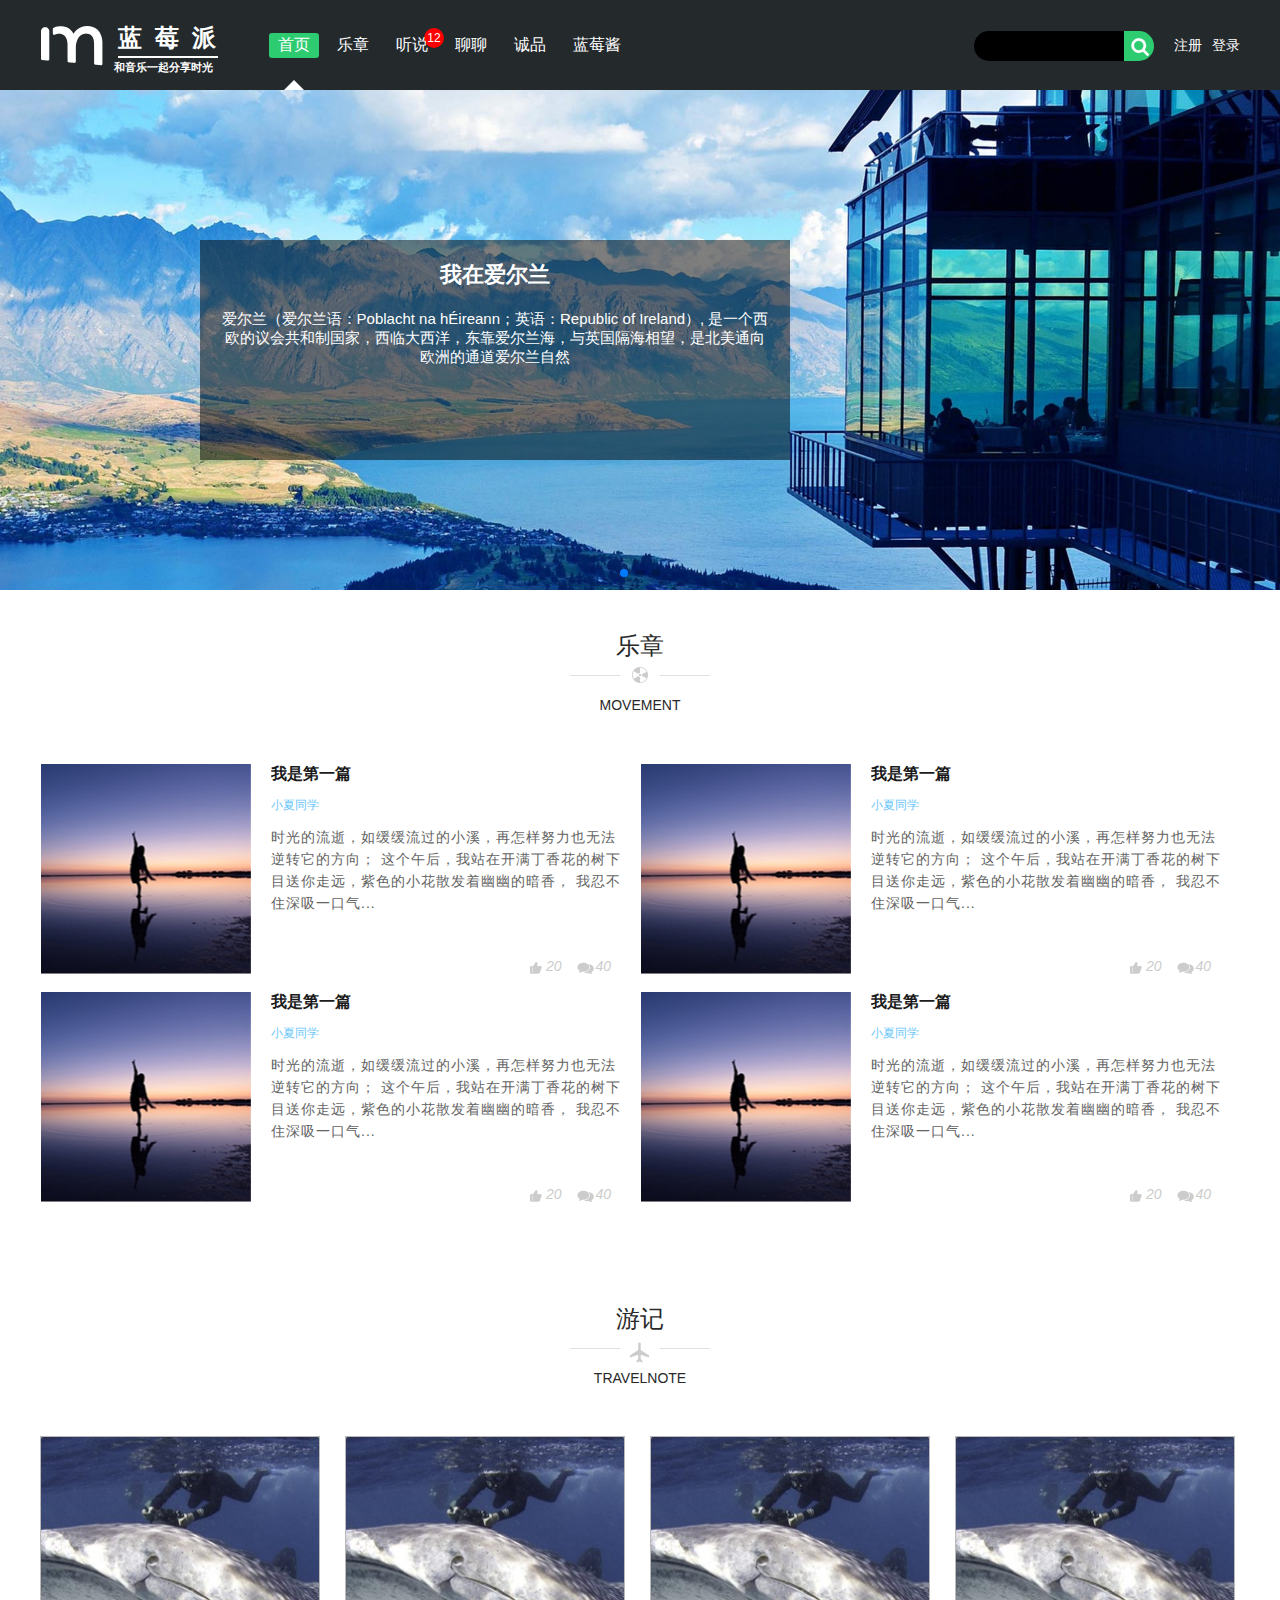
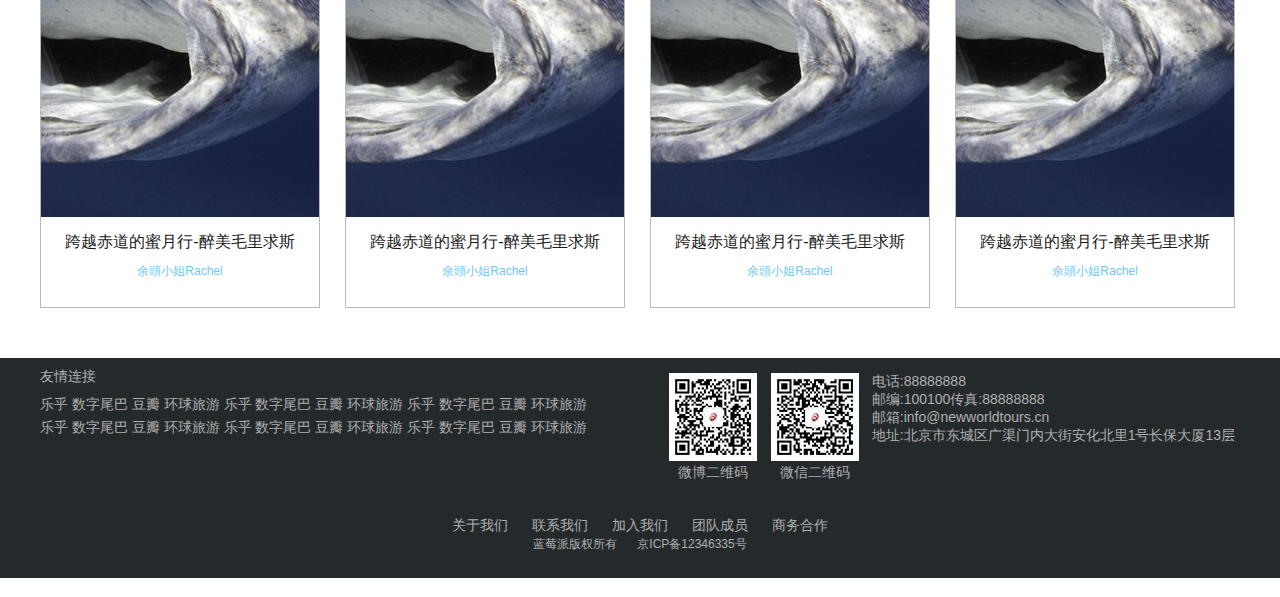
<file: index.html>
<!DOCTYPE html>
<html lang="en">
<head>
    <meta charset="UTF-8">
    <meta http-equiv="X-UA-Compatible" content="IE=edge">
    <meta name="viewport" content="width=device-width, initial-scale=1.0">
    <title>Document</title>
    <link rel="stylesheet" href="./css/common.css">
    <link rel="stylesheet" href="./css/header.css">
    <link rel="stylesheet" href="./css/footer.css">
    <link rel="stylesheet" href="./css/swiper-bundle.min.css">
    <link rel="stylesheet" href="./css/index.css">
    <script src="./js/jquery-3.6.0.min.js"></script>
</head>
<body>

    <!-- 主导航 start -->
    <div class="header">
        <div class="header-in">
            <div class="logo">
                <img src="./images/logo_03.png" alt="">
                <div class="flag-word">
                    <strong>蓝莓派</strong>
                    <h3>和音乐一起分享时光</h3>
                </div>
            </div>
            <div class="main-nav">
                <ul>
                    <li><a href="./index.html" class="navs on">首页</a></li>
                    <li><a href="./yuezhang.html" class="navs">乐章</a></li>
                    <li><span class="ts-num">12</span><a href="./tingshuo.html" class="navs">听说</a></li>
                    <li><a href="./chat.html" class="navs">聊聊</a></li>
                    <li><a href="./chengpin.html" class="navs">诚品</a></li>
                    <li><a href="./blueberryjam.html" class="navs">蓝莓酱</a></li>
                </ul>
            </div>
            <div class="login">
                <div class="search">
                    <form>
                        <input type="search" id="search">
                        <label for="search" id="search-button"></label>
                    </form>
                </div>
                <div class="login-register">
                    <a href="./login.html" class="login">登录</a>
                    <a href="./login.html" class="register">注册</a>
                </div>
            </div>
        </div>
    </div>
    <!-- 主导航 end -->
    
    <!-- 轮播图 start -->
    <div class="swiper">
        <div class="swiper-wrapper">
            <div class="swiper-slide">
                <div class="s-content s1">
                    <div class="text">
                        <h3>我在爱尔兰</h3>
                        <p>爱尔兰（爱尔兰语：Poblacht na hÉireann；英语：Republic of Ireland）, 是一个西欧的议会共和制国家，西临大西洋，东靠爱尔兰海，与英国隔海相望，是北美通向欧洲的通道爱尔兰自然</p>
                    </div>
                </div>
            </div>
            <div class="swiper-slide">
                <div class="s-content s2">
                    <div class="text">
                        <h3>一个人的东京</h3>
                        <p>爱尔兰（爱尔兰语：Poblacht na hÉireann；英语：Republic of Ireland）, 是一个西欧的议会共和制国家，西临大西洋，东靠爱尔兰海，与英国隔海相望，是北美通向欧洲的通道爱尔兰自然</p>
                    </div>
                </div>
            </div>
            <div class="swiper-slide">
                <div class="s-content s3">
                    <div class="text">
                        <h3>普罗旺斯的梦</h3>
                        <p>爱尔兰（爱尔兰语：Poblacht na hÉireann；英语：Republic of Ireland）, 是一个西欧的议会共和制国家，西临大西洋，东靠爱尔兰海，与英国隔海相望，是北美通向欧洲的通道爱尔兰自然</p>
                    </div>
                </div>
            </div>
        </div>
        <div class="swiper-pagination"></div>
    </div>
    <!-- 轮播图 end -->

    <!-- 内容模块 -->
    <div class="main">
        <!-- 乐章 start -->
        <div class="product">
            <a href="#" class="p-title">
                <span class="p-title-l">乐章</span>
                <div class="icon">
                    <img src="./images/yuezhangIcon_05.png" alt="">
                </div>
                <span class="p-title-t">MOVEMENT</span>
            </a>
            <div class="p-details">
                <ul class="d-list">
                    <li class="d-item">
                        <div class="item-img">
                            <a href="#">
                                <img src="./images/yuezhangPic_05.png" alt="">
                            </a>
                        </div>
                        <div class="item-text">
                            <a href="#" class="text-title">我是第一篇</a>
                            <a href="#" class="text-author">小夏同学</a>
                            <p class="text-content">
                                时光的流逝，如缓缓流过的小溪，再怎样努力也无法逆转它的方向；
                                这个午后，我站在开满丁香花的树下目送你走远，紫色的小花散发着幽幽的暗香，
                                我忍不住深吸一口气...
                            </p>
                            <div class="comment">
                                <i class="zan-num">20</i>
                                <i class="zan-icon"></i>
                                <i class="comment-num">40</i>
                                <i class="comment-icon"></i>
                            </div>
                        </div>
                    </li>
                    <li class="d-item">
                        <div class="item-img">
                            <a href="#">
                                <img src="./images/yuezhangPic_05.png" alt="">
                            </a>
                        </div>
                        <div class="item-text">
                            <a href="#" class="text-title">我是第一篇</a>
                            <a href="#" class="text-author">小夏同学</a>
                            <p class="text-content">
                                时光的流逝，如缓缓流过的小溪，再怎样努力也无法逆转它的方向；
                                这个午后，我站在开满丁香花的树下目送你走远，紫色的小花散发着幽幽的暗香，
                                我忍不住深吸一口气...
                            </p>
                            <div class="comment">
                                <i class="zan-num">20</i>
                                <i class="zan-icon"></i>
                                <i class="comment-num">40</i>
                                <i class="comment-icon"></i>
                            </div>
                        </div>
                    </li>
                    <li class="d-item">
                        <div class="item-img">
                            <a href="#">
                                <img src="./images/yuezhangPic_05.png" alt="">
                            </a>
                        </div>
                        <div class="item-text">
                            <a href="#" class="text-title">我是第一篇</a>
                            <a href="#" class="text-author">小夏同学</a>
                            <p class="text-content">
                                时光的流逝，如缓缓流过的小溪，再怎样努力也无法逆转它的方向；
                                这个午后，我站在开满丁香花的树下目送你走远，紫色的小花散发着幽幽的暗香，
                                我忍不住深吸一口气...
                            </p>
                            <div class="comment">
                                <i class="zan-num">20</i>
                                <i class="zan-icon"></i>
                                <i class="comment-num">40</i>
                                <i class="comment-icon"></i>
                            </div>
                        </div>
                    </li>
                    <li class="d-item">
                        <div class="item-img">
                            <a href="#">
                                <img src="./images/yuezhangPic_05.png" alt="">
                            </a>
                        </div>
                        <div class="item-text">
                            <a href="#" class="text-title">我是第一篇</a>
                            <a href="#" class="text-author">小夏同学</a>
                            <p class="text-content">
                                时光的流逝，如缓缓流过的小溪，再怎样努力也无法逆转它的方向；
                                这个午后，我站在开满丁香花的树下目送你走远，紫色的小花散发着幽幽的暗香，
                                我忍不住深吸一口气...
                            </p>
                            <div class="comment">
                                <i class="zan-num">20</i>
                                <i class="zan-icon"></i>
                                <i class="comment-num">40</i>
                                <i class="comment-icon"></i>
                            </div>
                        </div>
                    </li>
                </ul>
            </div>
        </div>
        <!-- 乐章 end -->

        <!-- 游记 start -->
        <div class="product">
            <a href="#" class="p-title">
                <span class="p-title-l">游记</span>
                <div class="icon">
                    <img src="./images/youjiIcon_38.png" alt="">
                </div>
                <span class="p-title-t">TRAVELNOTE</span>
            </a>
            <div class="p-details">
                <ul class="note-list">
                    <li class="note">
                        <a href="#">
                            <img src="./images/youji_38.png" alt="">
                            <p class="note-title">跨越赤道的蜜月行-醉美毛里求斯</p>
                            <p class="note-author">余頭小姐Rachel</p>
                            <div class="note-desc">
                                <p class="note-desc-content">花の時光旅行 【時光旅行】年轻就是 用来折腾的，有力气去想，  去做，而是为了稳定丢掉青春，为了平淡丢掉梦</p>
                            </div>
                        </a>
                    </li>
                    <li class="note">
                        <a href="#">
                            <img src="./images/youji_38.png" alt="">
                            <p class="note-title">跨越赤道的蜜月行-醉美毛里求斯</p>
                            <p class="note-author">余頭小姐Rachel</p>
                            <div class="note-desc">
                                <p class="note-desc-content">花の時光旅行 【時光旅行】年轻就是 用来折腾的，有力气去想，  去做，而是为了稳定丢掉青春，为了平淡丢掉梦</p>
                            </div>
                        </a>
                    </li>
                    <li class="note">
                        <a href="#">
                            <img src="./images/youji_38.png" alt="">
                            <p class="note-title">跨越赤道的蜜月行-醉美毛里求斯</p>
                            <p class="note-author">余頭小姐Rachel</p>
                            <div class="note-desc">
                                <p class="note-desc-content">花の時光旅行 【時光旅行】年轻就是 用来折腾的，有力气去想，  去做，而是为了稳定丢掉青春，为了平淡丢掉梦</p>
                            </div>
                        </a>
                    </li>
                    <li class="note">
                        <a href="#">
                            <img src="./images/youji_38.png" alt="">
                            <p class="note-title">跨越赤道的蜜月行-醉美毛里求斯</p>
                            <p class="note-author">余頭小姐Rachel</p>
                            <div class="note-desc">
                                <p class="note-desc-content">花の時光旅行 【時光旅行】年轻就是 用来折腾的，有力气去想，  去做，而是为了稳定丢掉青春，为了平淡丢掉梦</p>
                            </div>
                        </a>
                    </li>
                </ul>
            </div>
        </div>
        <!-- 游记 end -->
    </div>

    <!-- 底部 start -->
    <div class="footer">
        <div class="blin-content">
            <div class="link-left">
                <span>友情连接</span>
                <p class="link-left-content">
                    <a href="#">乐乎</a>
                    <a href="#">数字尾巴</a>
                    <a href="#">豆瓣</a>
                    <a href="#">环球旅游</a>
                    <a href="#">乐乎</a>
                    <a href="#">数字尾巴</a>
                    <a href="#">豆瓣</a>
                    <a href="#">环球旅游</a>
                    <a href="#">乐乎</a>
                    <a href="#">数字尾巴</a>
                    <a href="#">豆瓣</a>
                    <a href="#">环球旅游</a>
                    <a href="#">乐乎</a>
                    <a href="#">数字尾巴</a>
                    <a href="#">豆瓣</a>
                    <a href="#">环球旅游</a>
                    <a href="#">乐乎</a>
                    <a href="#">数字尾巴</a>
                    <a href="#">豆瓣</a>
                    <a href="#">环球旅游</a>
                    <a href="#">乐乎</a>
                    <a href="#">数字尾巴</a>
                    <a href="#">豆瓣</a>
                    <a href="#">环球旅游</a>
                </p>
            </div>
            <div class="link-right">
                <div class="weibo">
                    <img src="./images/footer-ewm1.jpg" alt="">
                    <span>微博二维码</span>
                </div>
                <div class="weixin">
                    <img src="./images/footer-ewm2.jpg" alt="">
                    <span>微信二维码</span>
                </div>
                <div class="connect">
                    <p>电话:88888888</p>
                    <p><i>邮编:100100</i><i>传真:88888888</i></p>
                    <p>邮箱:info@newworldtours.cn</p>
                    <p>地址:北京市东城区广渠门内大街安化北里1号长保大厦13层</p>
                </div>
            </div>
        </div>
        <div class="bottom">
            <div class="bot-content">
                <span><a href="#">关于我们</a></span>
                <span><a href="#">联系我们</a></span>
                <span><a href="#">加入我们</a></span>
                <span><a href="#">团队成员</a></span>
                <span><a href="#">商务合作</a></span>
                <p class="bot-foot">
                    <em>蓝莓派版权所有</em><em>京ICP备12346335号</em>
                </p>
            </div>
        </div>
    </div>
    <!-- 底部 end -->



    <script src="./js/swiper-bundle.min.js"></script>
    <script src="./js/index.js"></script>
</body>
</html>
</file>
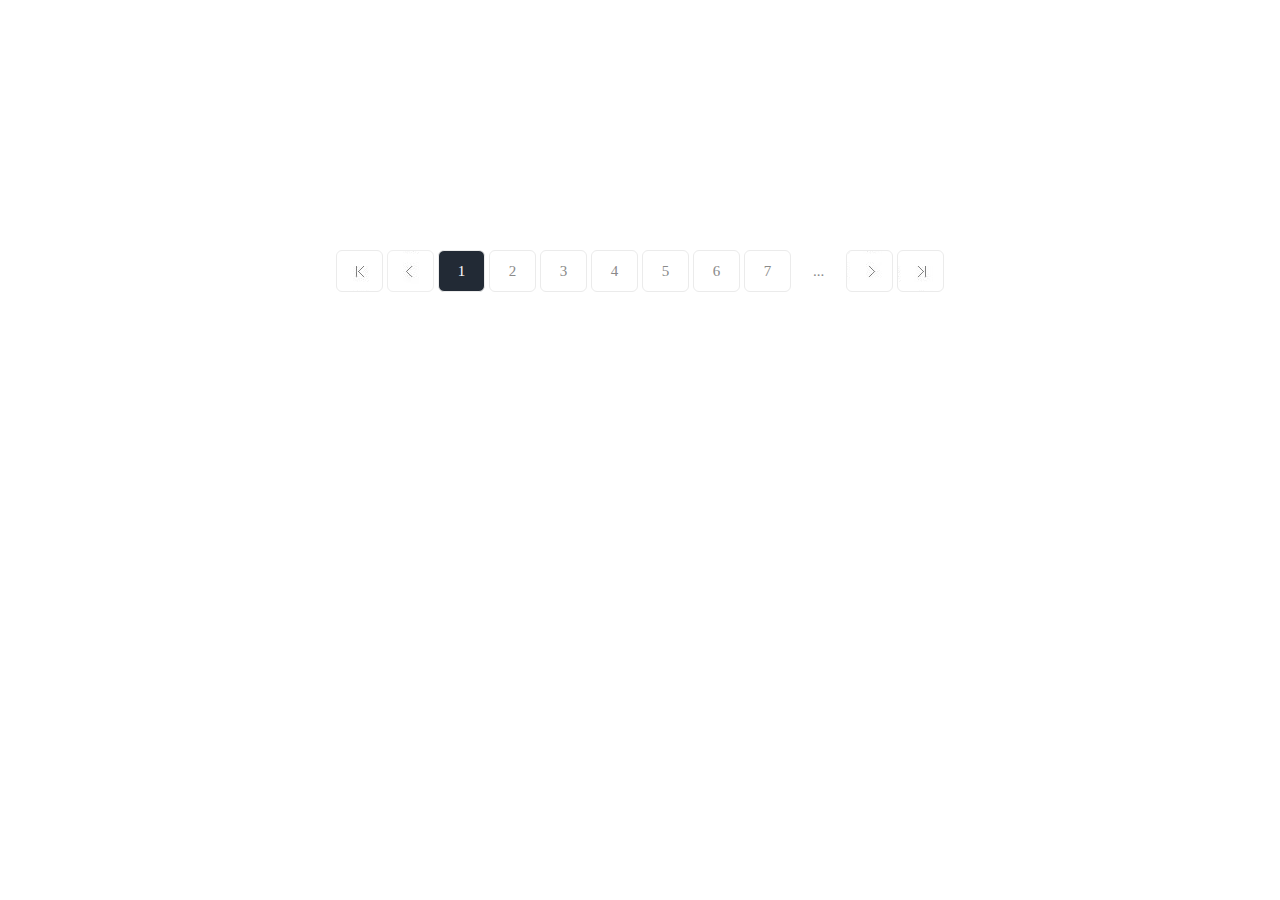
<file: tools/pagination/index.html>
<!DOCTYPE html>
<html>
	<head>
		<meta charset="utf-8" />
		<title>分页</title>
		<link rel="stylesheet" type="text/css" href="css/page.css">
	</head>
	<body>
		
		<div style="text-align: center;margin:250px auto;">
			<div id="pager" class="pager clearfix">
			</div>
		</div>
		
	</body>
	
	<script src="./js/jquery.min.js"></script>
	<script src="js/jquery.z-pager.js"></script>
	<script type="text/javascript">
		$("#pager").zPager({
			totalData: 55
		});
		
		function currentPage(currentPage){
			/*
				触发页码数位置： Page/js/jquery.z-pager.js 64行
			*/
			console.log("当前页码数：" + currentPage);
		}
		
	</script>
	
</html>
</file>
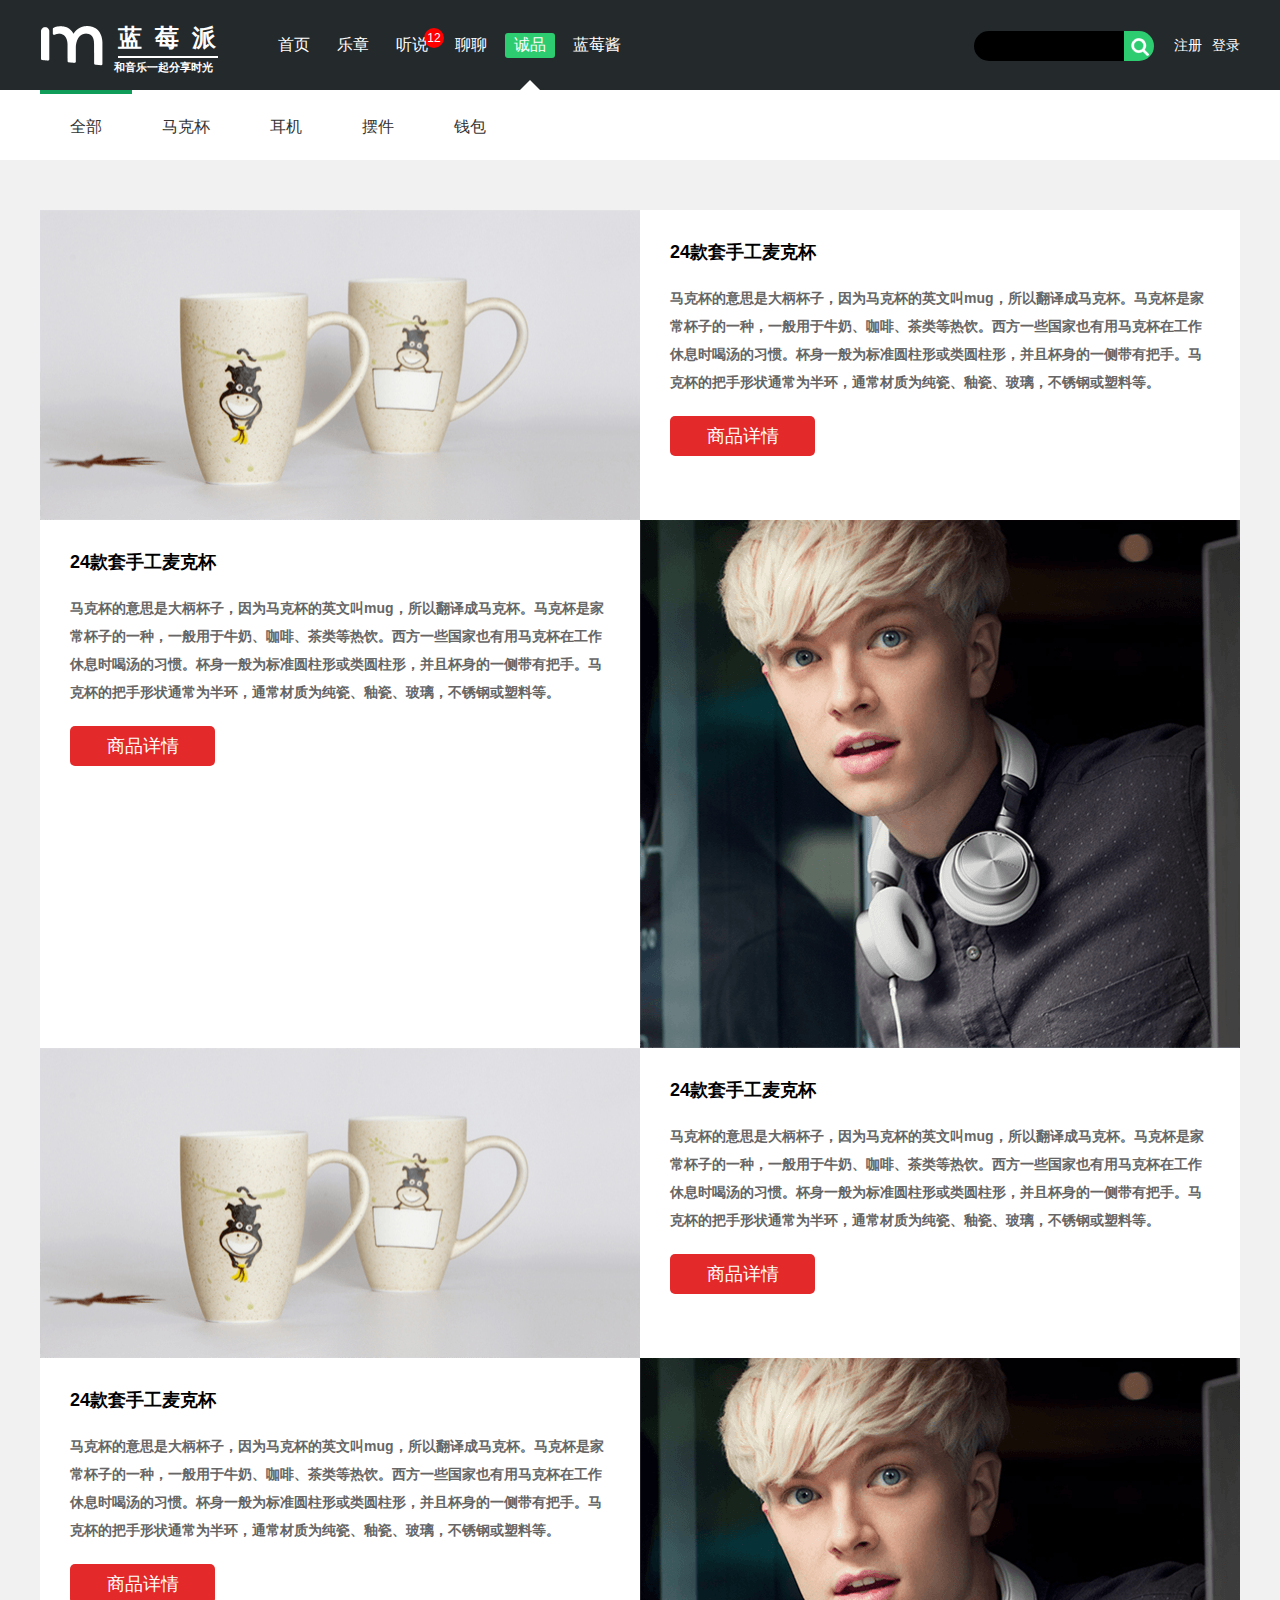
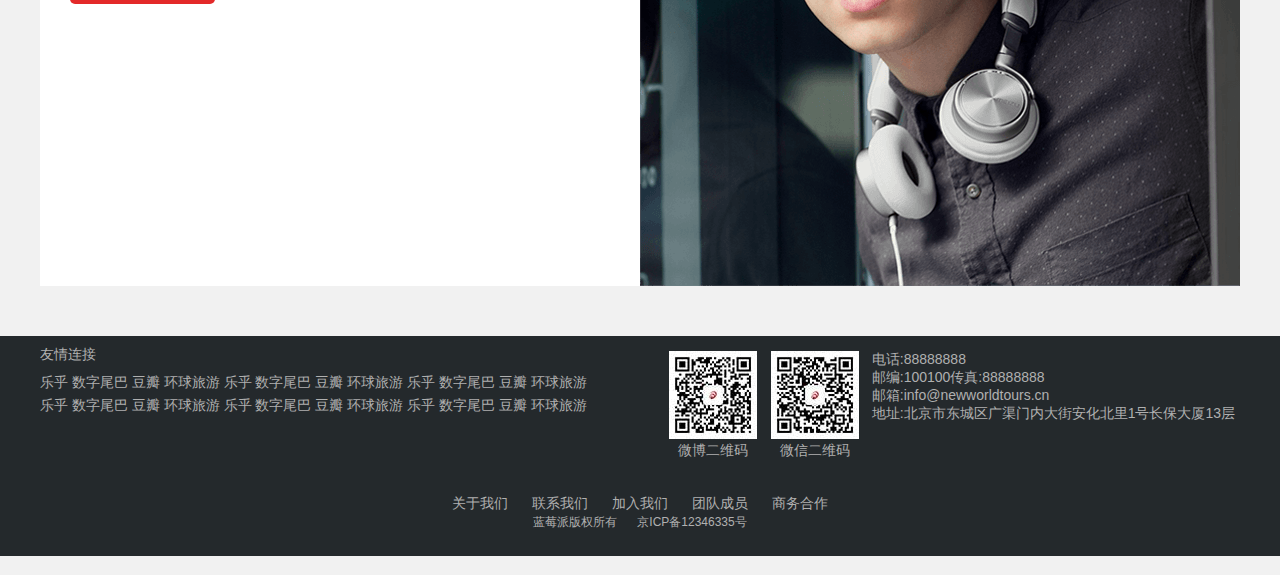
<file: chengpin.html>
<!DOCTYPE html>
<html lang="en">
<head>
    <meta charset="UTF-8">
    <meta http-equiv="X-UA-Compatible" content="IE=edge">
    <meta name="viewport" content="width=device-width, initial-scale=1.0">
    <title>Document</title>
    <link rel="stylesheet" href="./css/common.css">
    <link rel="stylesheet" href="./css/header.css">
    <link rel="stylesheet" href="./css/footer.css">
    <link rel="stylesheet" href="./css/chengpin.css">
</head>
<body>

     <!-- 主导航 start -->
     <div class="header">
        <div class="header-in">
            <div class="logo">
                <img src="./images/logo_03.png" alt="">
                <div class="flag-word">
                    <strong>蓝莓派</strong>
                    <h3>和音乐一起分享时光</h3>
                </div>
            </div>
            <div class="main-nav">
                <ul>
                    <li><a href="./index.html" class="navs">首页</a></li>
                    <li><a href="./yuezhang.html" class="navs">乐章</a></li>
                    <li><span class="ts-num">12</span><a href="./tingshuo.html" class="navs">听说</a></li>
                    <li><a href="./chat.html" class="navs">聊聊</a></li>
                    <li><a href="./chengpin.html" class="navs on">诚品</a></li>
                    <li><a href="./blueberryjam.html" class="navs">蓝莓酱</a></li>
                </ul>
            </div>
            <div class="login">
                <div class="search">
                    <form>
                        <input type="search" id="search">
                        <label for="search" id="search-button"></label>
                    </form>
                </div>
                <div class="login-register">
                    <a href="./login.html" class="login">登录</a>
                    <a href="./login.html" class="register">注册</a>
                </div>
            </div>
        </div>
    </div>
    <!-- 主导航 end -->
    
    <div class="cp-container">
        <!-- 诚品导航 start -->
        <div class="cp-header">
            <ul class="nav">
                <li class="on"><a href="#">全部</a></li>
                <li><a href="#">马克杯</a></li>
                <li><a href="#">耳机</a></li>
                <li><a href="#">摆件</a></li>
                <li><a href="#">钱包</a></li>
            </ul>
        </div>
        <!-- 诚品导航 end -->
        <div class="cp-goods-list">
            <div class="list-item">
                <img class="left" src="./images/item_03.png" alt="">
                <div class="item-text-right">
                    <h3>24款套手工麦克杯</h3>
                    <p>马克杯的意思是大柄杯子，因为马克杯的英文叫mug，所以翻译成马克杯。马克杯是家 常杯子的一种，一般用于牛奶、咖啡、茶类等热饮。西方一些国家也有用马克杯在工作 休息时喝汤的习惯。杯身一般为标准圆柱形或类圆柱形，并且杯身的一侧带有把手。马 克杯的把手形状通常为半环，通常材质为纯瓷、釉瓷、玻璃，不锈钢或塑料等。</p>
                    <span class="item-btn"><a href="./markCup.html">商品详情</a></span>
                </div>
            </div>
            <div class="list-item">
                <div class="item-text-left">
                    <h3>24款套手工麦克杯</h3>
                    <p>马克杯的意思是大柄杯子，因为马克杯的英文叫mug，所以翻译成马克杯。马克杯是家 常杯子的一种，一般用于牛奶、咖啡、茶类等热饮。西方一些国家也有用马克杯在工作 休息时喝汤的习惯。杯身一般为标准圆柱形或类圆柱形，并且杯身的一侧带有把手。马 克杯的把手形状通常为半环，通常材质为纯瓷、釉瓷、玻璃，不锈钢或塑料等。</p>
                    <span class="item-btn"><a href="./markCup.html">商品详情</a></span>
                </div>
                <img class="right" src="./images/item_06.png" alt="">
            </div>
            <div class="list-item">
                <img class="left" src="./images/item_03.png" alt="">
                <div class="item-text-right">
                    <h3>24款套手工麦克杯</h3>
                    <p>马克杯的意思是大柄杯子，因为马克杯的英文叫mug，所以翻译成马克杯。马克杯是家 常杯子的一种，一般用于牛奶、咖啡、茶类等热饮。西方一些国家也有用马克杯在工作 休息时喝汤的习惯。杯身一般为标准圆柱形或类圆柱形，并且杯身的一侧带有把手。马 克杯的把手形状通常为半环，通常材质为纯瓷、釉瓷、玻璃，不锈钢或塑料等。</p>
                    <span class="item-btn"><a href="./markCup.html">商品详情</a></span>
                </div>
            </div>
            <div class="list-item">
                <div class="item-text-left">
                    <h3>24款套手工麦克杯</h3>
                    <p>马克杯的意思是大柄杯子，因为马克杯的英文叫mug，所以翻译成马克杯。马克杯是家 常杯子的一种，一般用于牛奶、咖啡、茶类等热饮。西方一些国家也有用马克杯在工作 休息时喝汤的习惯。杯身一般为标准圆柱形或类圆柱形，并且杯身的一侧带有把手。马 克杯的把手形状通常为半环，通常材质为纯瓷、釉瓷、玻璃，不锈钢或塑料等。</p>
                    <span class="item-btn"><a href="./markCup.html">商品详情</a></span>
                </div>
                <img class="right" src="./images/item_06.png" alt="">
            </div>
        </div>
    </div>


     <!-- 底部 start -->
     <div class="footer">
        <div class="blin-content">
            <div class="link-left">
                <span>友情连接</span>
                <p class="link-left-content">
                    <a href="#">乐乎</a>
                    <a href="#">数字尾巴</a>
                    <a href="#">豆瓣</a>
                    <a href="#">环球旅游</a>
                    <a href="#">乐乎</a>
                    <a href="#">数字尾巴</a>
                    <a href="#">豆瓣</a>
                    <a href="#">环球旅游</a>
                    <a href="#">乐乎</a>
                    <a href="#">数字尾巴</a>
                    <a href="#">豆瓣</a>
                    <a href="#">环球旅游</a>
                    <a href="#">乐乎</a>
                    <a href="#">数字尾巴</a>
                    <a href="#">豆瓣</a>
                    <a href="#">环球旅游</a>
                    <a href="#">乐乎</a>
                    <a href="#">数字尾巴</a>
                    <a href="#">豆瓣</a>
                    <a href="#">环球旅游</a>
                    <a href="#">乐乎</a>
                    <a href="#">数字尾巴</a>
                    <a href="#">豆瓣</a>
                    <a href="#">环球旅游</a>
                </p>
            </div>
            <div class="link-right">
                <div class="weibo">
                    <img src="./images/footer-ewm1.jpg" alt="">
                    <span>微博二维码</span>
                </div>
                <div class="weixin">
                    <img src="./images/footer-ewm2.jpg" alt="">
                    <span>微信二维码</span>
                </div>
                <div class="connect">
                    <p>电话:88888888</p>
                    <p><i>邮编:100100</i><i>传真:88888888</i></p>
                    <p>邮箱:info@newworldtours.cn</p>
                    <p>地址:北京市东城区广渠门内大街安化北里1号长保大厦13层</p>
                </div>
            </div>
        </div>
        <div class="bottom">
            <div class="bot-content">
                <span><a href="#">关于我们</a></span>
                <span><a href="#">联系我们</a></span>
                <span><a href="#">加入我们</a></span>
                <span><a href="#">团队成员</a></span>
                <span><a href="#">商务合作</a></span>
                <p class="bot-foot">
                    <em>蓝莓派版权所有</em><em>京ICP备12346335号</em>
                </p>
            </div>
        </div>
    </div>
    <!-- 底部 end -->
    <script src="./js/jquery-3.6.0.min.js"></script>
    <script src="./js/chengpin.js"></script>
</body>
</html>
</file>
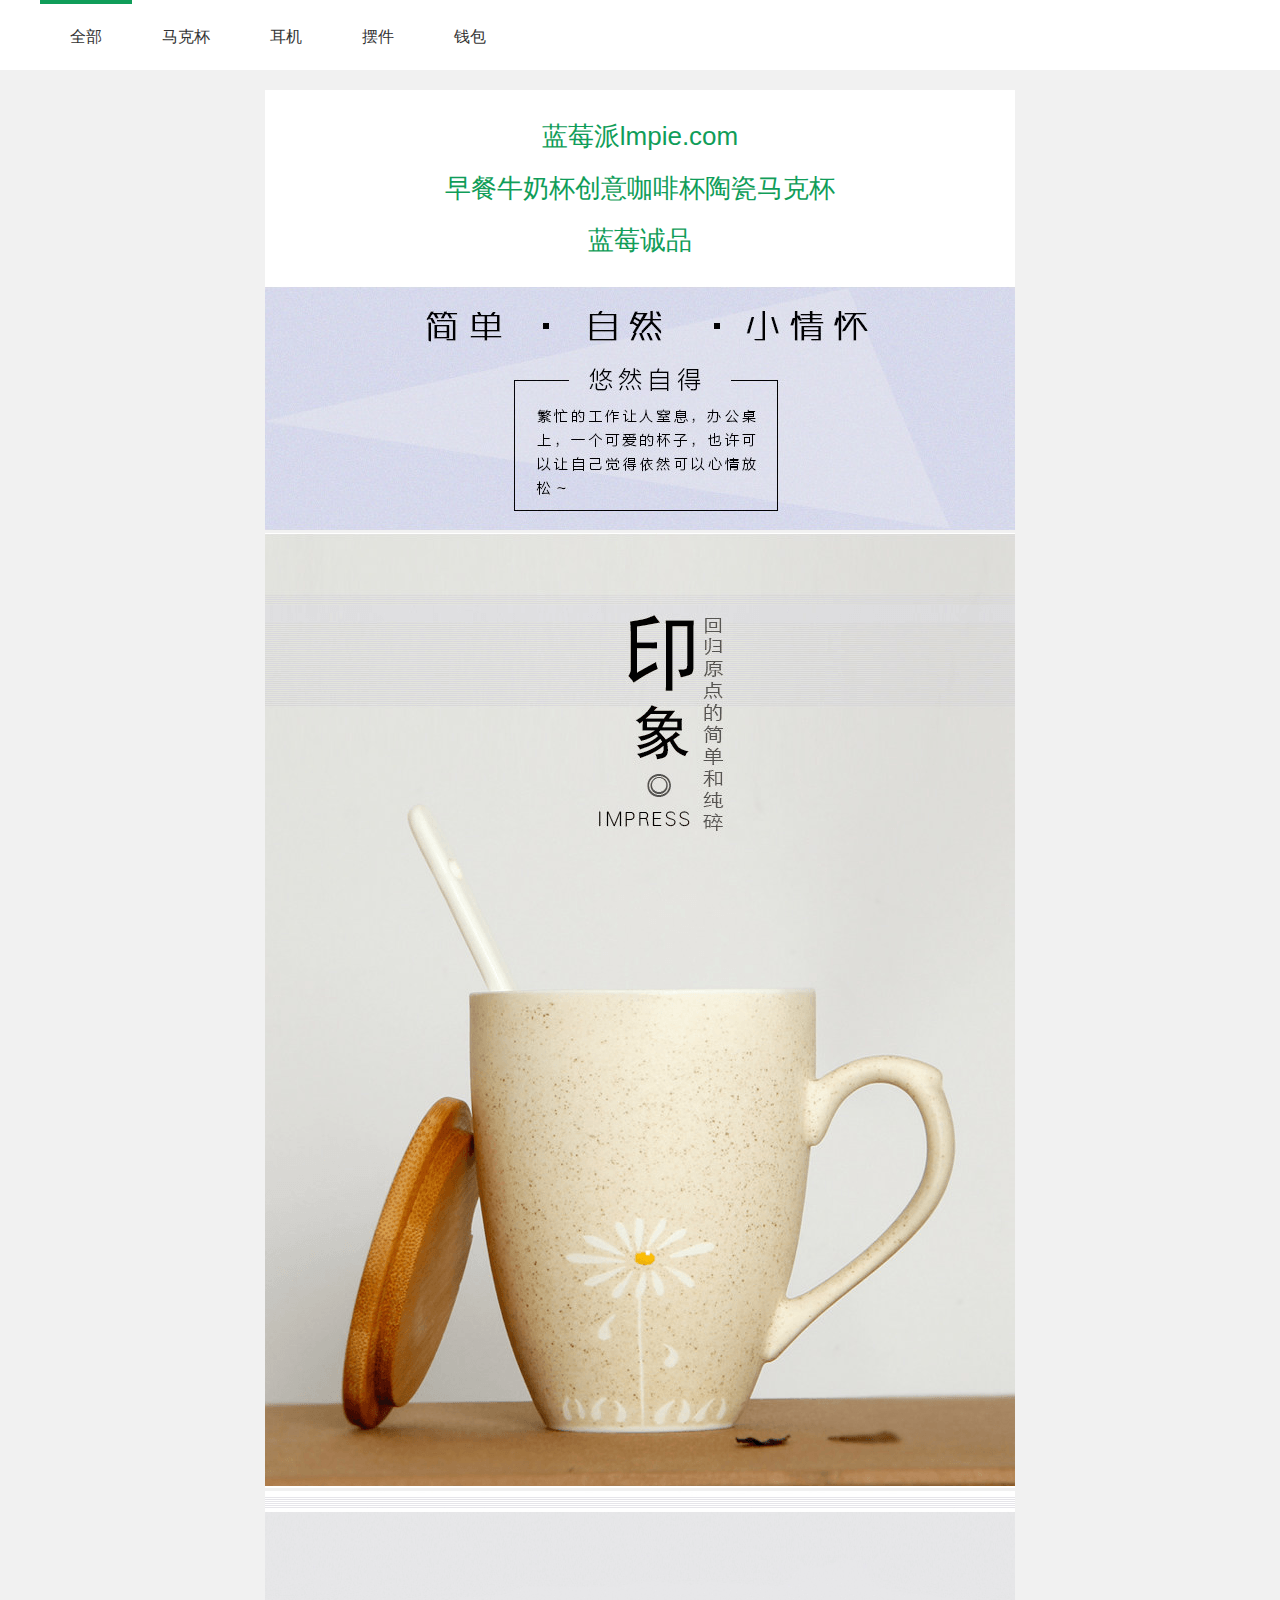
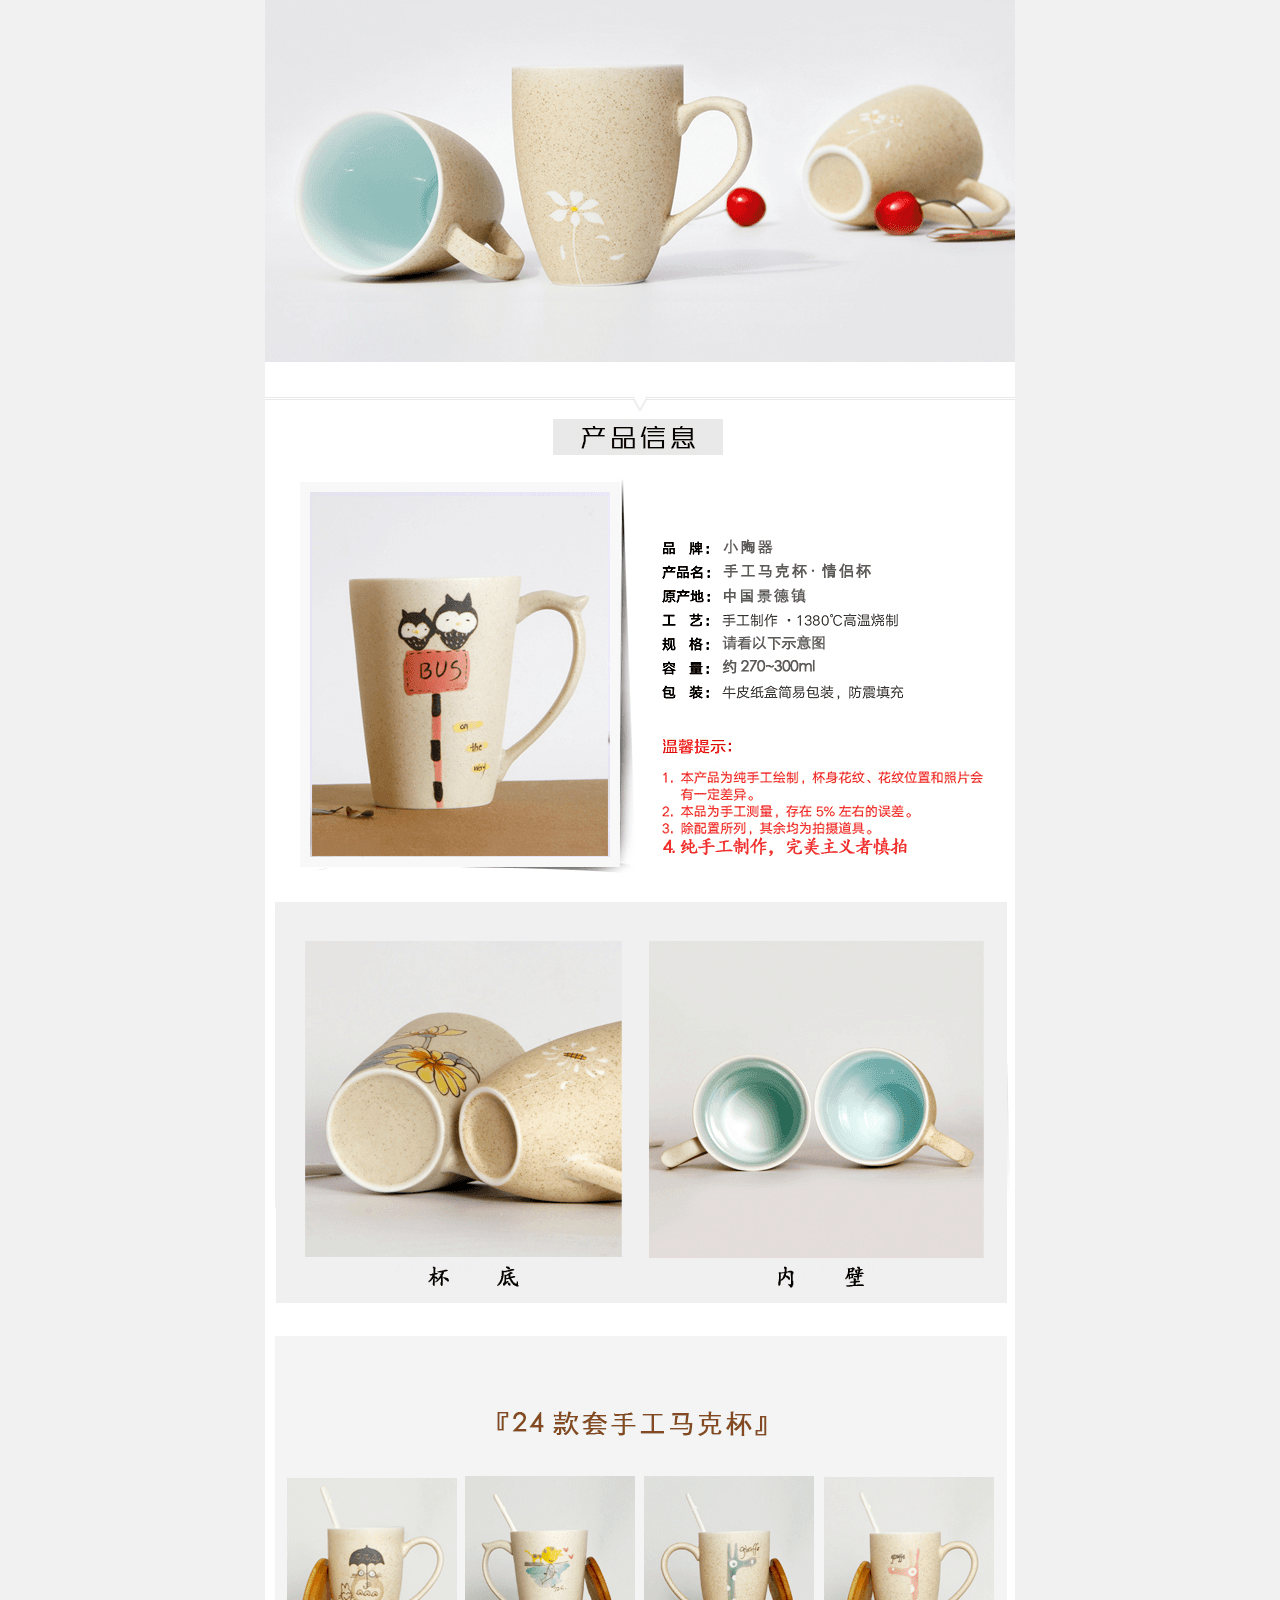
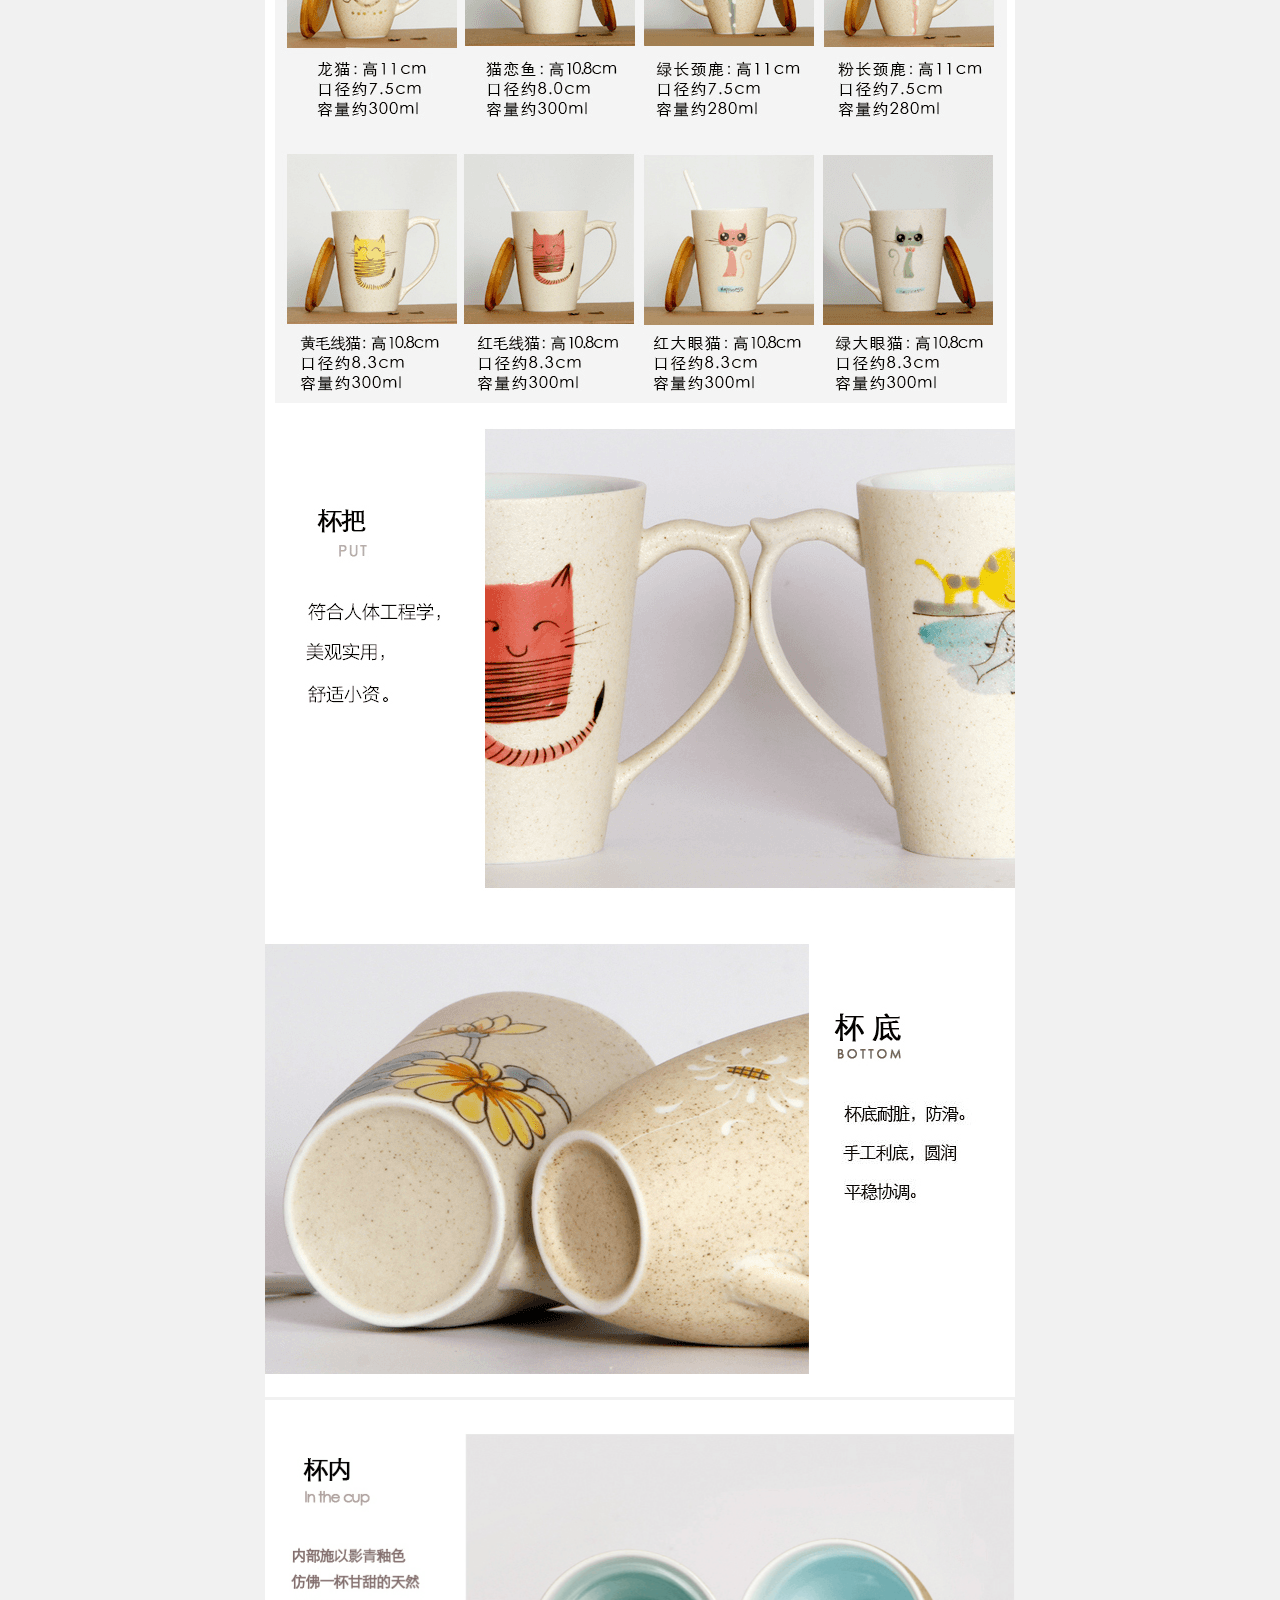
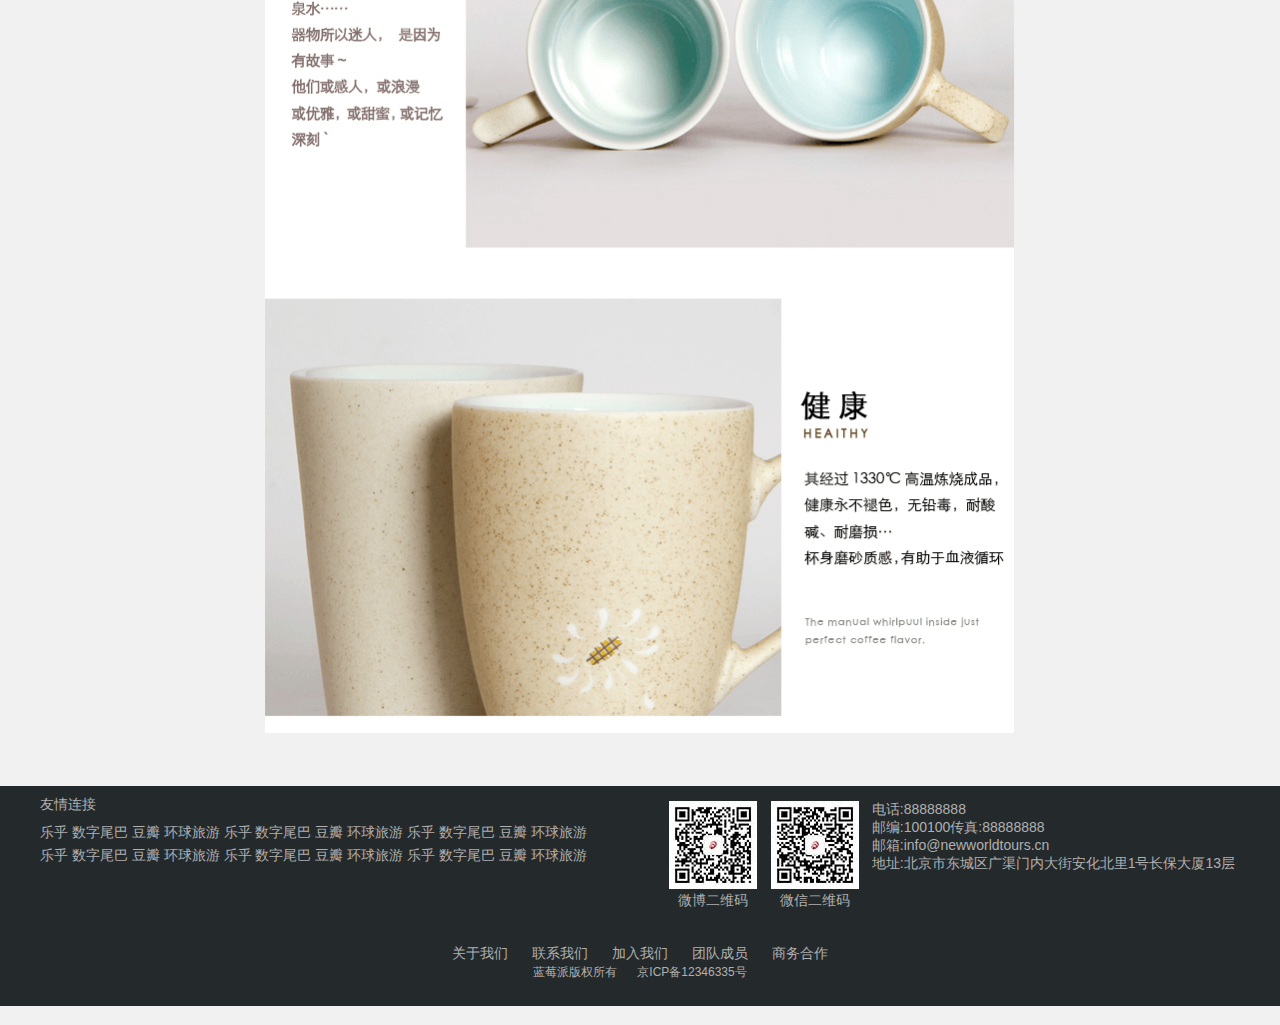
<file: markCup.html>
<!DOCTYPE html>
<html lang="en">

<head>
    <meta charset="UTF-8">
    <meta http-equiv="X-UA-Compatible" content="IE=edge">
    <meta name="viewport" content="width=device-width, initial-scale=1.0">
    <title>Document</title>
    <link rel="stylesheet" href="./css/common.css">
    <link rel="stylesheet" href="./css/footer.css">
    <link rel="stylesheet" href="./css/markCup.css">
</head>

<body>


    <div class="cup-head">
        <ul class="nav">
            <li class="on"><a href="chengpin.html">全部</a></li>
            <li><a href="chengpin.html">马克杯</a></li>
            <li><a href="chengpin.html">耳机</a></li>
            <li><a href="chengpin.html">摆件</a></li>
            <li><a href="chengpin.html">钱包</a></li>
        </ul>
    </div>

    <div class="cup-title">
        <p>蓝莓派lmpie.com</p>
        <p>早餐牛奶杯创意咖啡杯陶瓷马克杯</p>
        <p>蓝莓诚品</p>
    </div>

    <div class="cup-img">
        <img src="./images/markCup_03.png" alt="">
        <img src="./images/markCup_06.png" alt="">
        <img src="./images/markCup08.png" alt="">
        <img src="./images/markCup09.png" alt="">
    </div>


    <!-- 底部 start -->
    <div class="footer">
        <div class="blin-content">
            <div class="link-left">
                <span>友情连接</span>
                <p class="link-left-content">
                    <a href="#">乐乎</a>
                    <a href="#">数字尾巴</a>
                    <a href="#">豆瓣</a>
                    <a href="#">环球旅游</a>
                    <a href="#">乐乎</a>
                    <a href="#">数字尾巴</a>
                    <a href="#">豆瓣</a>
                    <a href="#">环球旅游</a>
                    <a href="#">乐乎</a>
                    <a href="#">数字尾巴</a>
                    <a href="#">豆瓣</a>
                    <a href="#">环球旅游</a>
                    <a href="#">乐乎</a>
                    <a href="#">数字尾巴</a>
                    <a href="#">豆瓣</a>
                    <a href="#">环球旅游</a>
                    <a href="#">乐乎</a>
                    <a href="#">数字尾巴</a>
                    <a href="#">豆瓣</a>
                    <a href="#">环球旅游</a>
                    <a href="#">乐乎</a>
                    <a href="#">数字尾巴</a>
                    <a href="#">豆瓣</a>
                    <a href="#">环球旅游</a>
                </p>
            </div>
            <div class="link-right">
                <div class="weibo">
                    <img src="./images/footer-ewm1.jpg" alt="">
                    <span>微博二维码</span>
                </div>
                <div class="weixin">
                    <img src="./images/footer-ewm2.jpg" alt="">
                    <span>微信二维码</span>
                </div>
                <div class="connect">
                    <p>电话:88888888</p>
                    <p><i>邮编:100100</i><i>传真:88888888</i></p>
                    <p>邮箱:info@newworldtours.cn</p>
                    <p>地址:北京市东城区广渠门内大街安化北里1号长保大厦13层</p>
                </div>
            </div>
        </div>
        <div class="bottom">
            <div class="bot-content">
                <span><a href="#">关于我们</a></span>
                <span><a href="#">联系我们</a></span>
                <span><a href="#">加入我们</a></span>
                <span><a href="#">团队成员</a></span>
                <span><a href="#">商务合作</a></span>
                <p class="bot-foot">
                    <em>蓝莓派版权所有</em><em>京ICP备12346335号</em>
                </p>
            </div>
        </div>
    </div>
    <!-- 底部 end -->

</body>

</html>
</file>
<file: css/common.css>
a, abbr, acronym,input, address, applet, article, aside, audio, b, big, blockquote, body, canvas, caption, center, cite, code, dd, del, details, dfn, div, dl, dt, em, embed, fieldset, figcaption, figure, footer, form, h1, h2, h3, h4, h5, h6, header, hgroup, html, i, iframe, img, ins, kbd, label, legend, li, mark, menu, nav, object, ol, output, p, pre, q, ruby, s, samp, section, small, span, strike, strong, sub, summary, sup, table, tbody, td, tfoot, th, thead, time, tr, tt, u, ul, var, video {
    margin: 0;
    padding: 0;
    border: 0;
    vertical-align: baseline;
    word-wrap: break-word;
}

input {
    white-space: nowrap;
}

input:-webkit-autofill {
    box-shadow: 0 0 0px 1000px #fff inset;
}
* {
    background-repeat: no-repeat;
    -webkit-tap-highlight-color: rgba(0, 0, 0, 0); 
}

ul, li, ol {
    list-style: none;
}

img {
    border: none;
    -webkit-tap-highlight-color: rgba(0, 0, 0, 0);
}
html, body {
    height: 100%;
}

.content {
    min-height: 100%;
}

a {
    text-decoration: none;
    border: none;
    outline: none;
    -webkit-tap-highlight-color: rgba(0, 0, 0, 0);          
    -webkit-focus-ring-color: rgba(0, 0, 0, 0);
    -moz-tap-highlight-color: rgba(0, 0, 0, 0);
    -moz-focus-ring-color: rgba(0, 0, 0, 0);
    color: #1b1b1b;
}
a:visited {
    color: inherit;
}

input, button {
    outline: none;
}
body{
    font-family: "Microsoft YaHei", Arial, Helvetica, sans-serif;
    font-size:14px;
}
em{
    font-style: normal;
}
table{
    border-collapse:collapse;
}
textarea{
    resize:none;
    overflow: auto;
}
.clear{
    zoom:1;
}
.clearFix::after{
    content:"";
    display:block;
    visibility: hidden;
    clear:both;
}
.fl{
    float:left;
}
.fr{
    float:right;
}
</file>
<file: css/header.css>
.header{
    width: 100%;
    height: 90px;
    background-color: rgb(36, 41, 44);
    color: #fff;
}

.header .header-in{
    width: 1200px;
    margin: 0 auto;
}

.header .header-in .logo{
    float: left;
    height: 90px;
}

.header .header-in .logo img{
    float: left;
    margin-top: 25px;
}

.header .header-in .logo .flag-word{
    float: left;
    margin: 22px 0 0 15px;
}

.header .header-in .logo .flag-word strong{
    font-size: 24px;
    font-family: "幼圆";
    letter-spacing: 13px;
}

.header .header-in .logo .flag-word strong::after{
    content:"";
    display: block;
    border-top: 2px solid #fff;
    width: 100px;
    margin: 2px 0;
}

.header .header-in .logo .flag-word h3{
    font-size: 11px;
    margin-left: -4px;
    font-family: "幼圆";
}

.header .header-in .main-nav{
    float: left;
    font-size: 16px;
    height: 90px;
    width: 610px;
    margin-left: 40px;
}

.header .header-in .main-nav .navs{
    float: left;
}

.header .header-in .main-nav .navs:hover{
    color: #2ecc71;
}

.header .header-in .main-nav ul{
    margin-top: 33px;
}

.header .header-in .main-nav ul li a{
    color: #fff;
    display: block;
    padding: 2px 9px;
    border-radius: 3px;
    margin-right: 9px;
    position: relative;
}

.header .header-in .main-nav li{
    position: relative;
}

.header .header-in .main-nav .ts-num{
    position: absolute;
    border-radius: 50%;
    font-size: 12px;
    background-color: #f00;
    color: #fff;
    width: 20px;
    height: 20px;
    text-align: center;
    line-height: 20px;
    left: 155px;
    top: -5px;
}

.header .header-in .main-nav .navs.on{
    background-color: #2ecc71;
    color: #fff;
}

.header .header-in .main-nav li a.navs.on::after{
    content:"";
    display: block;
    width: 0;
    height: 0;
    position: absolute;
    border-top: 10px solid transparent;
    border-right: 10px solid transparent;
    border-bottom: 10px solid #fff;
    border-left: 10px solid transparent;
    top: 37px;
    left:15px;
}

.header .login{
    float: right;
    font-size: 14px;
    height: 90px;
    position: relative;
    line-height: 90px;
}

.header .login .search{
    float: left;
}

.header .login #search{
    width: 170px;
    height: 30px;
    border-radius: 20px;
    background-color: #000;
    border: none;
    padding-left: 15px;
    box-sizing: border-box;
    color: #2ecc71;
    font-size: 12px;
}

.header .login #search-button{
    float: right;
    position: absolute;
    width: 30px;
    height: 30px;
    border-radius: 0 40px 40px 0;
    background: url("../images/searchIcon_06.png") no-repeat center;
    background-color: #2ecc71;
    cursor: pointer;
    top: 31px;
    right:86px;
}

.header .login .login-register{
    float: right;
    margin-left: 20px;
    word-spacing: 5px;
}

.header .login .login-register a{
    margin-left: 10px;
    color: #fff;
}
</file>
<file: css/footer.css>
.footer{
    width: 100%;
    background-color: rgb(36, 41, 44);
    height: 220px;
    margin-top: 50px;
}

.footer .blin-content{
    width: 1200px;
    margin: 0 auto;
    overflow: hidden;
    clear: both;
}

.footer .blin-content .link-left{
    float: left;
    width: 48%;
}

.footer .blin-content .link-right{
    float: right;
    width: 48%;
}

.blin-content .link-left span{
    display: block;
    margin-top: 10px;
    margin-bottom: 5px;
    font-size: 14px;
    color: #b0b0b0;
}

.blin-content .link-left .link-left-content{
    margin-top: 5px;
    width: 100%;
}

.blin-content .link-left .link-left-content a{
    color: #b0b0b0;
    margin-top: 5px;
    display: inline-block;
    font-size: 14px;
}

.blin-content .link-right div{
    display: inline-block;
    margin: 15px 5px;
    text-align: center;
}

.blin-content .link-right span{
    display: block;
    text-align: center;
    color: #b0b0b0;
}

.blin-content .link-right .connect{
    float: right;
}

.blin-content .link-right .connect p{
    text-align: left;
    color: #b0b0b0;
}

.blin-content .link-right .connect p i{
    font-style: normal;
}

.footer .bottom .bot-content{
    width: 400px;
    height: 80px;
    margin: 0 auto;
    margin-top: 20px;
}

.footer .bottom .bot-content span{
    width: 20%;
    text-align: center;
    float: left;
}

.footer .bottom .bot-content span a{
    color: #b0b0b0;
}

.bottom .bot-foot{
    margin-top: 10px;
    text-align: center;
}

.bottom .bot-foot em{
    font-size: 12px;
    color: #b0b0b0;
    text-align: center;
    margin: 10px;
}
</file>
<file: tools/pagination/css/page.css>
.clearfix {
	clear: both;
}
.clearfix:after {
	clear: both;
	content: "";
	display: block;
	height: 0;
	visibility: hidden;
}
.fl {
	float: left;
}

.fr {
	float: right;
}

.pager {
	max-width: 800px;
	text-align: center;
	margin-bottom: 30px;
	display: inline-block;
}

.pager a {
	cursor: pointer;
}

.pager a,
.pager span {
	/* 按钮内数字 */
	width: 45px;
	height: 40px;
	border: 1px solid #EBEBEB;
	margin-left: -1px;
	color: #8a8a8a;
	display: inline-block;
	line-height: 40px;
	float: left;
	font-size: 15px;
	text-decoration: none;
	margin: 0 2px;
	border-radius: 6px;
}
.pager a:hover,
.pager span:hover {
	border-color: #3897cd;
	color: #3897cd;
	position: relative;
	z-index: 1;
}

.pager span.current {
	background-color: #222A35;
	color: #fff;
	border-color: #EBEBEB;
	position: relative;
	z-index: 1;
}

.pager .pg-first,
.pager .pg-prev,
.pager .pg-next,
.pager .pg-last {
	background: white url(../images/page_bg.jpg)  8px 7px no-repeat;
}

.pager .pg-first:hover,
.pager .pg-prev:hover,
.pager .pg-next:hover,
.pager .pg-last:hover {
	background: white url(../images/page_bg_hover.jpg)  8px 7px no-repeat;
}

.pager .pg-prev,
.pager .pg-prev:hover {
	background-position: 7px -21px;
}

.pager .pg-next,
.pager .pg-next:hover {
	background-position: -21px -21px;
}

.pager .pg-last,
.pager .pg-last:hover {
	background-position: -21px 7px;
}

.pager .pg-prev[disabled='true'],
.pager .pg-prev[disabled='true']:hover {
	cursor: default;
	background-image: url(../images/page_bg.jpg);
}

.pager .pg-next[disabled='true'],
.pager .pg-next[disabled='true']:hover {
	cursor: default;
	background-image: url(../images/page_bg.jpg);
}

.pager .pg-prev[disabled='true'],
.pager .pg-next[disabled='true'] {
	border-color: #eeeeee;
}

.pager span.els {
	border-color: transparent;
}

.pagerHtmlWrap {
	width: 800px;
	margin: 30px auto;
}

.pagerHtmlWrap .cc_cells {
	width: 100%;
	height: 35px;
	padding: 5px 0;
	border-bottom: 1px #cccccc solid;
}

.pagerHtmlWrap .cc_cells a {
	color: #454545;
	font-size: 14px;
	line-height: 35px;
	text-decoration: none;
}

.pagerHtmlWrap .cc_cells a span {
	display: inline-block;
	width: 25%;
	text-align: left;
	margin: 0;
}
</file>
<file: css/chengpin.css>
body{
    background-color: #f1f1f1;
}

.cp-header{
    width: 100%;
    height: 70px;
    line-height: 70px;
    background-color: #fff;
}

.cp-header .nav{
    width: 1200px;
    margin: 0 auto;
    overflow: hidden;
    clear: both;
}

.cp-header .nav li{
    float: left;
    border-top: 4px solid transparent;
}

.cp-header .nav li a{
    display: block;
    height: 66px;
    padding: 0 30px;
    line-height: 66px;
    color: #333;
    font-size: 16px;
}

.cp-header .nav li.on{
    border-top: 4px solid #109d59;
    color: #109d59;
}

.cp-goods-list{
    width: 1200px;
    margin: 50px auto;
}

.cp-goods-list .list-item{
    width: 100%;
    overflow: hidden;
    clear: both;
}

.cp-goods-list .list-item .left{
    float: left; 
    width: 600px;
    height: 310px;
}

.cp-goods-list .list-item .item-text-right{
    width: 600px;
    height: 310px;
    float: right;
    padding: 30px;
    box-sizing: border-box;
    background-color: #fff;
}   

.cp-goods-list .list-item h3{
    font-size: 18px;
    font-weight: 700;
}

.cp-goods-list .list-item p{
    font-size: 14px;
    color: #666;
    line-height: 2;
    font-weight: 700;
    margin-top: 20px;
}

.cp-goods-list .list-item .item-btn{
    display: block;
    width: 145px;
    height: 40px;
    background-color: #e32929;
    text-align: center;
    border-radius: 5px;
    margin-top: 20px;
    line-height: 40px;
}

.item-btn a{
    font-size: 18px;
    color: #fff;
}

.cp-goods-list .list-item .item-text-left{
    float: left;
    width: 600px;
    height: 528px;
    padding: 30px;
    box-sizing: border-box;
    background-color: #fff;
}

.cp-goods-list .list-item .right{
    float: right;
    width: 600px;
    height: 528px;
}
</file>
<file: css/markCup.css>
body{
    background-color: #f1f1f1;
}

.cup-head{
    width: 100%;
    height: 70px;
    line-height: 70px;
    background-color: #fff;
}

.cup-head .nav{
    width: 1200px;
    margin: 0 auto;
    overflow: hidden;
    clear: both;
}

.cup-head .nav li{
    float: left;
    border-top: 4px solid transparent;
}

.cup-head .nav li a{
    display: block;
    height: 66px;
    padding: 0 30px;
    line-height: 66px;
    color: #333;
    font-size: 16px;
}

.cup-head .nav li.on{
    border-top: 4px solid #109d59;
    color: #109d59;
}

.cup-title{
    width: 750px;
    text-align: center;
    margin: 0 auto;
    background-color: #fff;
    margin-top: 20px;
    padding: 20px 0;
}

.cup-title p{
    font-size: 26px;
    color: #109d59;
    line-height: 2;
}

.cup-img{
    width: 750px;
    margin: 0 auto;
}

.cup-img img{
    width: 750px;
}
</file>
<file: css/index.css>
.swiper{
    width: 100%;
    height: 500px;
}

.swiper .s-content{
    width: 100%;
    height: 500px;
    background-size: cover;
}

.swiper .s-content.s1{
    background-image: url("../images/banner1.jpg");
}
.swiper .s-content.s2{
    background-image: url("../images/banner2.jpg");
}
.swiper .s-content.s3{
    background-image: url("../images/banner3.jpg");
}

.swiper .text{
    width: 550px;
    height: 180px;
    background-color: rgba(0,0,0,0.5);
    color: #fff;
    padding: 20px;
    position: absolute;
    top: 150px;
    left: 200px;
}

.swiper .text h3{
    text-align: center;
    font-size: 22px;
}

.swiper .text p{
    margin-top: 20px;
    text-align: center;
    font-size: 15px;
}

/* 乐章 标题 */
.main{
    width: 1200px;
    margin: 0 auto;
}

.product .p-title{
    width: 140px;
    margin: 40px auto;
    display: block;
    text-align: center;
    color: #292929;
}

.product .p-title .p-title-l{
    font-size: 24px;
    display: block;
    margin-bottom: 5px;
}

.p-title .icon{
    text-align: center;
    width: 100%;
    height: 20px;
    position: relative;
}

.p-title .icon::before{
    content:"";
    display: block;
    width: 50px;
    height: 1px;
    background-color: #e0e0e0;
    position: absolute;
    left: 0;
    top: 8px;
}

.p-title .icon::after{
    content:"";
    display: block;
    width: 50px;
    height: 1px;
    background-color: #e0e0e0;
    position: absolute;
    right: 0;
    top: 8px;
}

.p-title .p-title-t{
    font-size: 14px;
    margin-top: 10px;
    display: block;
}

/* 乐章 内容 */
.p-details{
    width: 100%;
    margin: 50px 0 20px 0;
}

.p-details .d-list{
    width: 100%;
    height: 500px;
}

.p-details .d-list .d-item{
    float: left;
    height: 208px;
    border: 1px solid #fff;
    width: 50%;
    box-sizing: border-box;
}

.d-list .d-item:nth-child(1){
    margin-bottom: 20px;
}

.d-list .d-item:nth-child(2){
    margin-bottom: 20px;
}

.d-list .d-item .item-img{
    float: left;
    width: 210px;
    height: 210px;
}

.d-list .d-item .item-img img{
    width: 210px;
    height: 210px;
}

.d-list .d-item .item-text{
    float: left;
    margin-left: 20px;
    height: 210px;
    width: 350px;
    overflow: hidden;
    position: relative;
}

.d-list .d-item .item-text .text-title{
    display: block;
    font-size: 16px;
    font-weight: 700;
}

.d-list .d-item .item-text .text-title:hover{
    color: #52c58c;
}

.d-list .d-item .item-text .text-author{
    display: block;
    color: #6dc7fa;
    font-size: 12px;
    margin: 12px 0;
}

.d-list .d-item .item-text .text-content{
    color: #646464;
    width: 350px;
    letter-spacing: 1px;
    line-height: 22px;
}

.d-list .d-item .comment{
    position: absolute;
    right: 10px;
    bottom: 0;
    color: #ccc;
}

.d-list .d-item .comment .zan-num{
    margin-right: 30px;
}

.d-list .d-item .comment .zan-icon{
    background: url("../images/zan_05.png") no-repeat center center;
    width: 20px;
    height: 20px;
    position: absolute;
    left: -20px;
    top: 0px;
}

.d-list .d-item .comment .comment-icon{
    background: url("../images/pinglun_05.png") no-repeat center center;
    width: 20px;
    height: 20px;
    position: absolute;
    left: 30px;
    top: 0px;
}

/* 游记 */
.note-list{
    overflow: hidden;
    clear: both;
}

/* 1200    280 * 4 = 1120 + 100 = 1220 */
.note-list .note{
    float: left;
    width: 278px;
    height: 470px;
    margin-right: 25px;
    border: 1px solid #bababa;
    overflow: hidden;
}

.note-list .note:nth-child(4){
    margin-right: 0;
}

.note-list .note a{
    display: block;
    position: relative;
}

.note-list .note a img{
    height: 380px;
    width: 100%;
    display: block;
}

.note-list .note a .note-title{
    font-size: 16px;
    margin-top: 15px;
    text-align: center;
}

.note-list .note a .note-author{
    font-size: 12px;
    color: #6dc7fa;
    margin-top: 10px;
    text-align: center;
}

.note-list .note a .note-desc{
    position:absolute;
    top: 125px;
    left: 0;
    width: 100%;
    height: 120px;
    background-color: rgba(0,0,0,0.5);
    padding: 20px;
    box-sizing: border-box;
    /* 动画 */
    margin-left: -280px;
    transition: all 0.5s;
}

.note-list .note a .note-desc .note-desc-content{
    color: #fff;
    line-height: 25px;
}

.note a:hover .note-desc{
    margin-left: 0;
}
</file>
